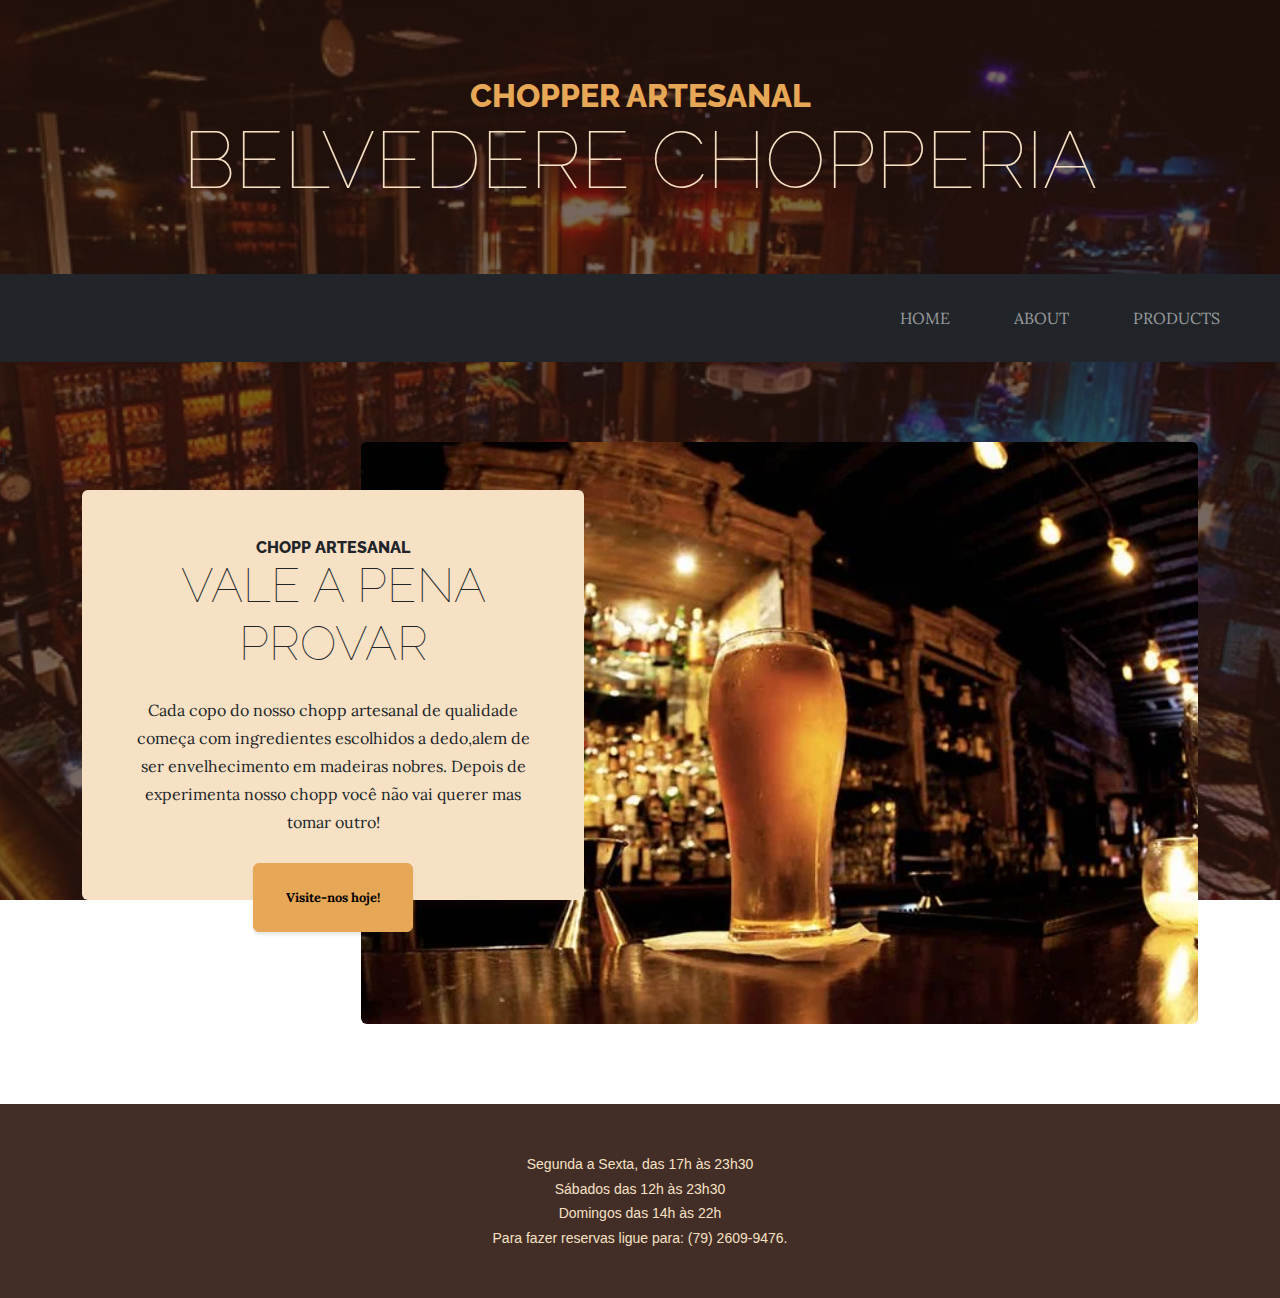
<file: index.html>
<!DOCTYPE html>
<html lang="pt-br">
    <head>
        <meta charset="utf-8" />
        <meta name="viewport" content="width=device-width, initial-scale=1, shrink-to-fit=no" />
        <meta name="description" content="" />
        <meta name="author" content="" />
        <title>Business Casual - Start Bootstrap Theme</title>
        <link rel="icon" type="image/x-icon" href="assets/favicon.ico" />
        <!-- Google fonts-->
        <link href="https://fonts.googleapis.com/css?family=Raleway:100,100i,200,200i,300,300i,400,400i,500,500i,600,600i,700,700i,800,800i,900,900i" rel="stylesheet" />
        <link href="https://fonts.googleapis.com/css?family=Lora:400,400i,700,700i" rel="stylesheet" />
        <link href="https://cdn.jsdelivr.net/npm/bootstrap@5.3.1/dist/css/bootstrap.min.css" rel="stylesheet" integrity="sha384-4bw+/aepP/YC94hEpVNVgiZdgIC5+VKNBQNGCHeKRQN+PtmoHDEXuppvnDJzQIu9" crossorigin="anonymous">
        <!-- Core theme CSS (includes Bootstrap)-->
        <link href="styles.css" rel="stylesheet" />
    </head>
    <body>
        <header>
            <h1 class="site-heading text-center text-faded d-none d-lg-block">
                <span class="site-heading-upper text-primary mb-3">Chopper Artesanal</span>
                <span class="site-heading-lower">Belvedere Chopperia</span>
            </h1>
        </header>
          <nav class="navbar navbar-dark navbar-expand-lg  bg-dark py-lg-4">
            <div class="container-fluid">
              <a class="navbar-brand text-uppercase fw-bold d-lg-none" href="index.html">Belvedere Chopperia</a>
              <button class="navbar-toggler" type="button" data-bs-toggle="offcanvas" data-bs-target="#offcanvasDarkNavbar" aria-controls="offcanvasDarkNavbar" aria-label="Toggle navigation">
                <span class="navbar-toggler-icon"></span>
              </button>
              <div class="offcanvas offcanvas-end bg-dark w-25" tabindex="-1" id="offcanvasDarkNavbar" aria-labelledby="offcanvasDarkNavbarLabel">
                <div class="offcanvas-header">
                  <h2 class="offcanvas-title" id="offcanvasDarkNavbarLabel">MENU</h2>
                  <button type="button" class="btn-close btn-close-white" data-bs-dismiss="offcanvas" aria-label="Close"></button>
                </div>
                <div class="offcanvas-body">
                  <ul class="navbar-nav justify-content-end flex-grow-1 pe-3">
                    <li class="nav-item px-lg-4">
                      <a class="nav-link text-uppercase" href="index.html">Home</a>
                    </li>
                    <li class="nav-item px-lg-4">
                      <a class="nav-link text-uppercase" href="about.html">About</a>
                    </li>
                      <li class="nav-item px-lg-4">
                        <a class="nav-link text-uppercase" href="products.html">Products</a>
                    </li>
                  </ul>
                </div>
              </div>
            </div>
          </nav>
        <section class="page-section clearfix">
            <div class="container">
                <div class="intro">
                    <img class="intro-img img-fluid mb-3 mb-lg-0 rounded" src="img/21bares_destaque.webp" alt="..." />
                    <div class="intro-text left-0 text-center bg-faded p-5 rounded">
                        <h2 class="section-heading mb-4">
                            <span class="section-heading-upper">CHOPP ARTESANAL</span>
                            <span class="section-heading-lower">VALE A PENA PROVAR</span>
                        </h2>
                        <p class="mb-3">Cada copo do nosso chopp artesanal de qualidade começa com ingredientes escolhidos a dedo,alem de ser envelhecimento em madeiras nobres. Depois de experimenta nosso chopp você não vai querer mas tomar outro!</p>
                        <div class="intro-button mx-auto"><a class="btn btn-primary btn-xl" href="#!">Visite-nos hoje!</a></div>
                    </div>
                </div>
            </div>]
        </section>
            <footer class="footer text-faded text-center py-5">
              <div class="container-fluid">
                <p class="m-0 small">
                  <span style="font-family: Arial, Helvetica, sans-serif;">
                    Segunda a Sexta, das 17h às 23h30
                    <br>
                    Sábados das 12h às 23h30
                    <br>
                    Domingos das 14h às 22h
                   <br>
                   Para fazer reservas ligue para: (79) 2609-9476. 
                  </span>
                </p>
            </div>
            </footer>
        <!-- Bootstrap core JS-->
        <script src="https://cdn.jsdelivr.net/npm/bootstrap@5.3.1/dist/js/bootstrap.bundle.min.js"></script>
        <!-- Core theme JS-->
        <script src="js/scripts.js"></script>
    </body>
</html>
</file>
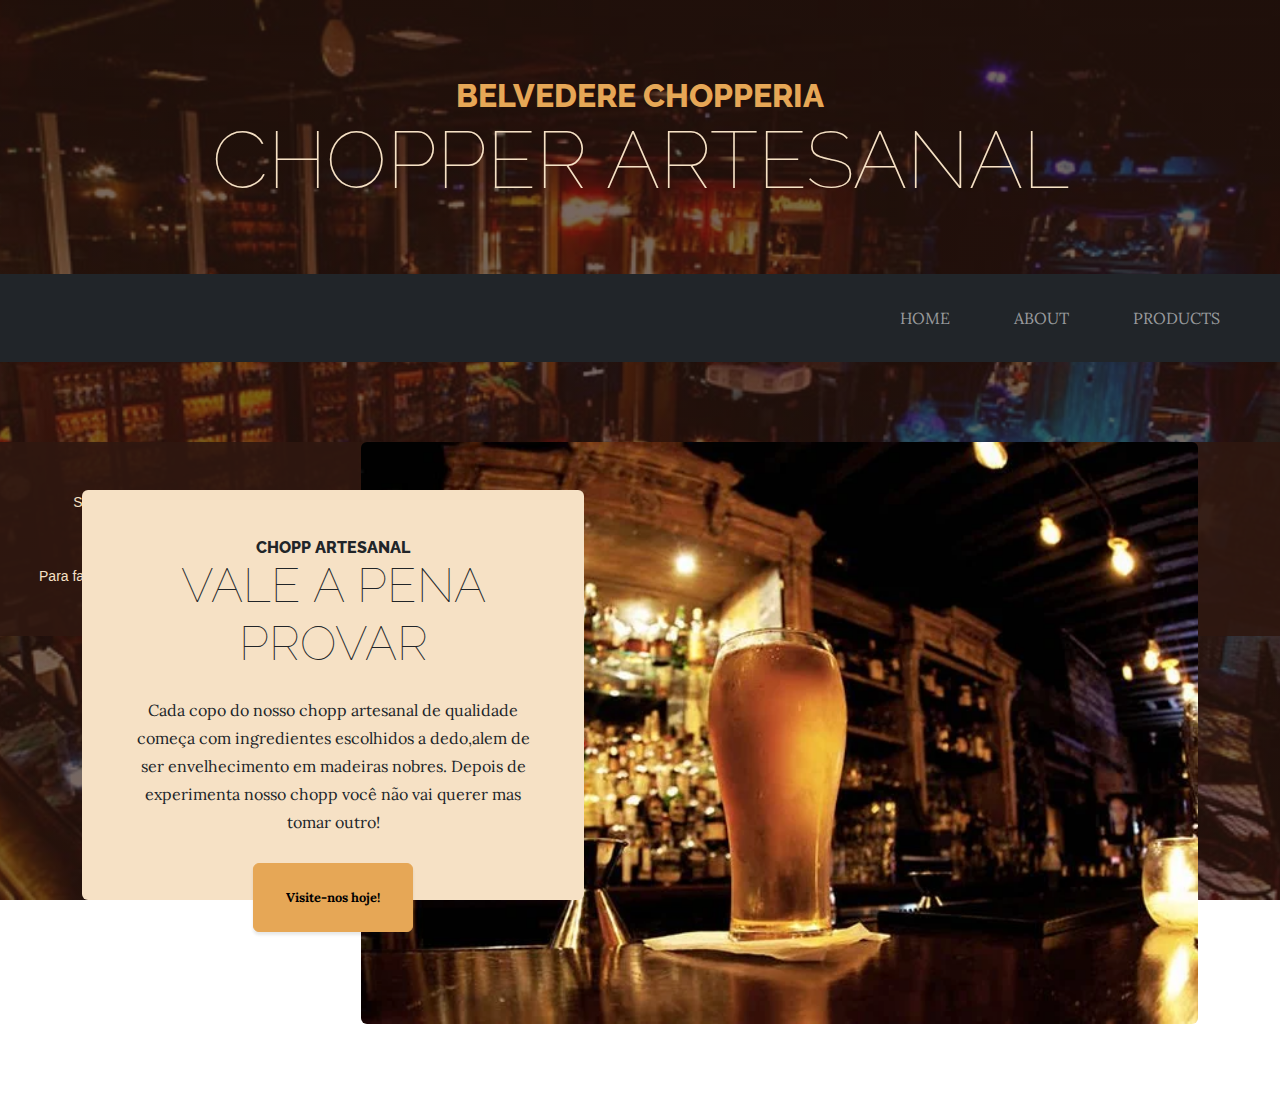
<file: template curso t.i 1/index.html>
<!DOCTYPE html>
<html lang="pt-br">
    <head>
        <meta charset="utf-8" />
        <meta name="viewport" content="width=device-width, initial-scale=1, shrink-to-fit=no" />
        <meta name="description" content="" />
        <meta name="author" content="" />
        <title>Business Casual - Start Bootstrap Theme</title>
        <link rel="icon" type="image/x-icon" href="assets/favicon.ico" />
        <!-- Google fonts-->
        <link href="https://fonts.googleapis.com/css?family=Raleway:100,100i,200,200i,300,300i,400,400i,500,500i,600,600i,700,700i,800,800i,900,900i" rel="stylesheet" />
        <link href="https://fonts.googleapis.com/css?family=Lora:400,400i,700,700i" rel="stylesheet" />
        <link href="https://cdn.jsdelivr.net/npm/bootstrap@5.3.1/dist/css/bootstrap.min.css" rel="stylesheet" integrity="sha384-4bw+/aepP/YC94hEpVNVgiZdgIC5+VKNBQNGCHeKRQN+PtmoHDEXuppvnDJzQIu9" crossorigin="anonymous">
        <!-- Core theme CSS (includes Bootstrap)-->
        <link href="styles.css" rel="stylesheet" />
    </head>
    <body>
        <header>
            <h1 class="site-heading text-center text-faded d-none d-lg-block">
                <span class="site-heading-upper text-primary mb-3">Belvedere Chopperia</span>
                <span class="site-heading-lower">Chopper Artesanal</span>
            </h1>
        </header>
          <nav class="navbar navbar-dark navbar-expand-lg  bg-dark py-lg-4">
            <div class="container-fluid">
              <a class="navbar-brand text-uppercase fw-bold d-lg-none" href="index.html">Belvedere Chopperia</a>
              <button class="navbar-toggler" type="button" data-bs-toggle="offcanvas" data-bs-target="#offcanvasDarkNavbar" aria-controls="offcanvasDarkNavbar" aria-label="Toggle navigation">
                <span class="navbar-toggler-icon"></span>
              </button>
              <div class="offcanvas offcanvas-end bg-dark w-25" tabindex="-1" id="offcanvasDarkNavbar" aria-labelledby="offcanvasDarkNavbarLabel">
                <div class="offcanvas-header">
                  <h2 class="offcanvas-title" id="offcanvasDarkNavbarLabel">MENU</h2>
                  <button type="button" class="btn-close btn-close-white" data-bs-dismiss="offcanvas" aria-label="Close"></button>
                </div>
                <div class="offcanvas-body">
                  <ul class="navbar-nav justify-content-end flex-grow-1 pe-3">
                    <li class="nav-item px-lg-4">
                      <a class="nav-link text-uppercase" href="index.html">Home</a>
                    </li>
                    <li class="nav-item px-lg-4">
                      <a class="nav-link text-uppercase" href="about.html">About</a>
                    </li>
                      <li class="nav-item px-lg-4">
                        <a class="nav-link text-uppercase" href="products.html">Products</a>
                    </li>
                  </ul>
                </div>
              </div>
            </div>
          </nav>
        <section class="page-section clearfix">
            <div class="container">
                <div class="intro">
                    <img class="intro-img img-fluid mb-3 mb-lg-0 rounded" src="img/21bares_destaque.webp" alt="..." />
                    <div class="intro-text left-0 text-center bg-faded p-5 rounded">
                        <h2 class="section-heading mb-4">
                            <span class="section-heading-upper">CHOPP ARTESANAL</span>
                            <span class="section-heading-lower">VALE A PENA PROVAR</span>
                        </h2>
                        <p class="mb-3">Cada copo do nosso chopp artesanal de qualidade começa com ingredientes escolhidos a dedo,alem de ser envelhecimento em madeiras nobres. Depois de experimenta nosso chopp você não vai querer mas tomar outro!</p>
                        <div class="intro-button mx-auto"><a class="btn btn-primary btn-xl" href="#!">Visite-nos hoje!</a></div>
                    </div>
                </div>
            </div>
  
            <footer class="footer text-faded text-center py-5">
              <div class="container-fluid">
                <p class="m-0 small">
                  <span style="font-family: Arial, Helvetica, sans-serif;">
                    Segunda a Sexta, das 17h às 23h30
                    <br>
                    Sábados das 12h às 23h30
                    <br>
                    Domingos das 14h às 22h
                   <br>
                   Para fazer reservas ligue para: (79) 2609-9476. 
                  </span>
                </p>
            </div>
            </footer>
        <!-- Bootstrap core JS-->
        <script src="https://cdn.jsdelivr.net/npm/bootstrap@5.3.1/dist/js/bootstrap.bundle.min.js"></script>
        <!-- Core theme JS-->
        <script src="js/scripts.js"></script>
    </body>
</html>
</file>
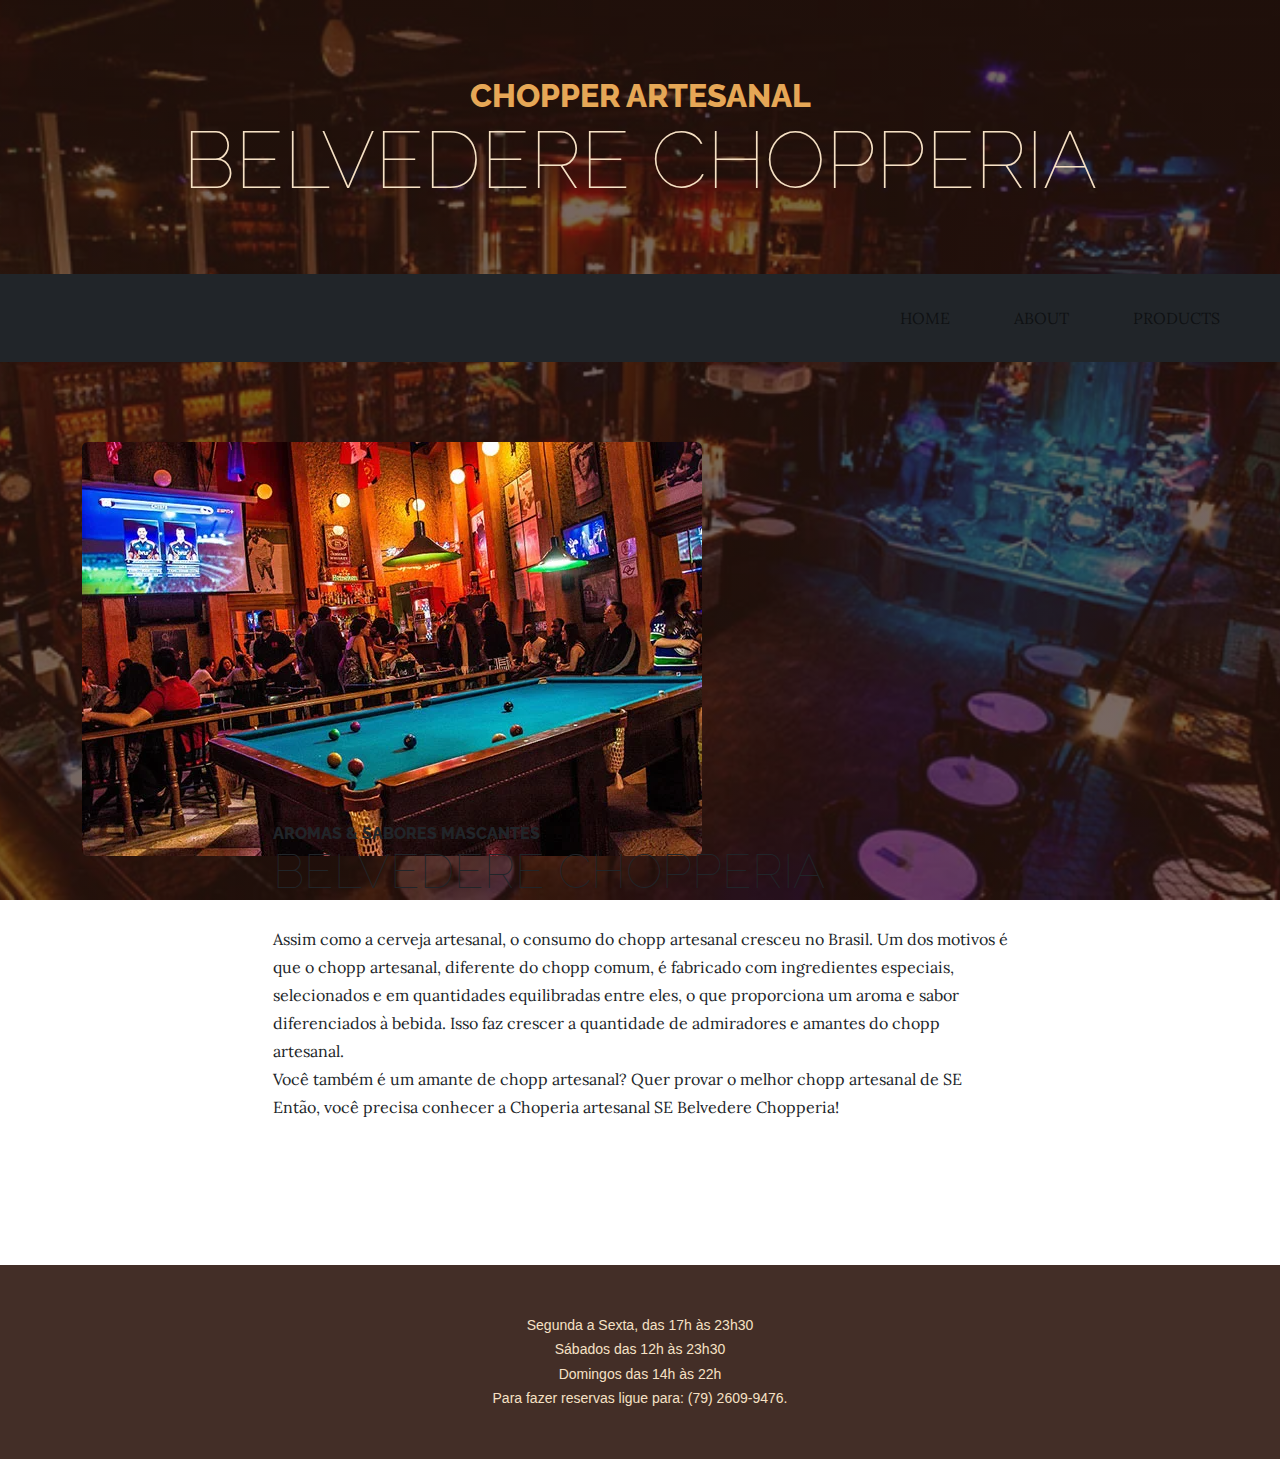
<file: about.html>
<!DOCTYPE html>
<html lang="pt-br">
    <head>
        <meta charset="utf-8" />
        <meta name="viewport" content="width=device-width, initial-scale=1, shrink-to-fit=no" />
        <meta name="description" content="" />
        <meta name="author" content="" />
        <title>Business Casual - Start Bootstrap Theme</title>
        <link rel="icon" type="image/x-icon" href="assets/favicon.ico" />
        <!-- Google fonts-->
        <link href="https://fonts.googleapis.com/css?family=Raleway:100,100i,200,200i,300,300i,400,400i,500,500i,600,600i,700,700i,800,800i,900,900i" rel="stylesheet" />
        <link href="https://fonts.googleapis.com/css?family=Lora:400,400i,700,700i" rel="stylesheet" />
        <link href="https://cdn.jsdelivr.net/npm/bootstrap@5.3.1/dist/css/bootstrap.min.css" rel="stylesheet" integrity="sha384-4bw+/aepP/YC94hEpVNVgiZdgIC5+VKNBQNGCHeKRQN+PtmoHDEXuppvnDJzQIu9" crossorigin="anonymous">
        <!-- Core theme CSS (includes Bootstrap)-->
        <link href="styles.css" rel="stylesheet" />
    </head>
    <body>
      <header>
        <h1 class="site-heading text-center text-faded d-none d-lg-block">
          <span class="site-heading-upper text-primary mb-3">Chopper Artesanal</span>
          <span class="site-heading-lower">Belvedere Chopperia</span>
      </h1>
    </header>
      <nav class="navbar navbar-black navbar-expand-lg bg-dark py-lg-4">
        <div class="container-fluid">
          <a class="navbar-brand text-uppercase fw-bold d-lg-none" href="index.html">Belvedere Chopperia</a>
          <button class="navbar-toggler" type="button" data-bs-toggle="offcanvas" data-bs-target="#offcanvasDarkNavbar" aria-controls="offcanvasDarkNavbar" aria-label="Toggle navigation">
            <span class="navbar-toggler-icon"></span>
          </button>
          <div class="offcanvas offcanvas-end bg-dark w-25" tabindex="-1" id="offcanvasDarkNavbar" aria-labelledby="offcanvasDarkNavbarLabel">
            <div class="offcanvas-header">
              <h2 class="offcanvas-title" id="offcanvasDarkNavbarLabel">MENU</h2>
              <button type="button" class="btn-close btn-close-white" data-bs-dismiss="offcanvas" aria-label="Close"></button>
            </div>
            <div class="offcanvas-body">
              <ul class="navbar-nav justify-content-end flex-grow-1 pe-3">
                <li class="nav-item px-lg-4">
                  <a class="nav-link text-uppercase" href="index.html">Home</a>
                </li>
                <li class="nav-item px-lg-4">
                  <a class="nav-link text-uppercase" href="about.html">About</a>
                </li>
                  <li class="nav-item px-lg-4">
                    <a class="nav-link text-uppercase" href="products.html">Products</a>
                </li>
              </ul>
            </div>
          </div>
        </div>
      </nav>
        <section class="page-section about-heading">
            <div class="container">
                <img class="img-fluid rounded about-heading-img mb-3 mb-lg-0" src="img/one-republic-el-hombre.webp" alt="..." />
                <div class="about-heading-content">
                    <div class="row">
                        <div class="col-xl-9 col-lg-10 mx-auto">
                            <div class="bg-warning-subtle rounded p-5">
                                <h2 class="section-heading mb-4">
                                    <span class="section-heading-upper"> Aromas & Sabores Mascantes</span>
                                    <span class="section-heading-lower">Belvedere Chopperia</span>
                                </h2>
                                <p>
                                  Assim como a cerveja artesanal, o consumo do chopp artesanal cresceu no Brasil. Um dos motivos é que o chopp artesanal, diferente do chopp comum, é fabricado com ingredientes especiais, selecionados e em quantidades equilibradas entre eles, o que proporciona um aroma e sabor diferenciados à bebida. Isso faz crescer a quantidade de admiradores e amantes do chopp artesanal.
                                  <br>
                                  Você também é um amante de chopp artesanal? Quer provar o melhor chopp artesanal de SE Então, você precisa conhecer a Choperia artesanal SE Belvedere Chopperia!
                                </p>
                            </div>
                        </div>
                    </div>
                </div>
            </div>
        </section>
        <footer class="footer text-faded text-center py-5">
          <div class="container-fluid">
            <p class="m-0 small">
              <span style="font-family: Arial, Helvetica, sans-serif;">
                Segunda a Sexta, das 17h às 23h30
                <br>
                Sábados das 12h às 23h30
                <br>
                Domingos das 14h às 22h
               <br>
               Para fazer reservas ligue para: (79) 2609-9476. 
              </span>
            </p>
        </div>
        </footer>
        <!-- Bootstrap core JS-->
        <script src="https://cdn.jsdelivr.net/npm/bootstrap@5.3.1/dist/js/bootstrap.bundle.min.js"></script>
        <!-- Core theme JS-->
        <script src="js/scripts.js"></script>
    </body>
</html>
</file>
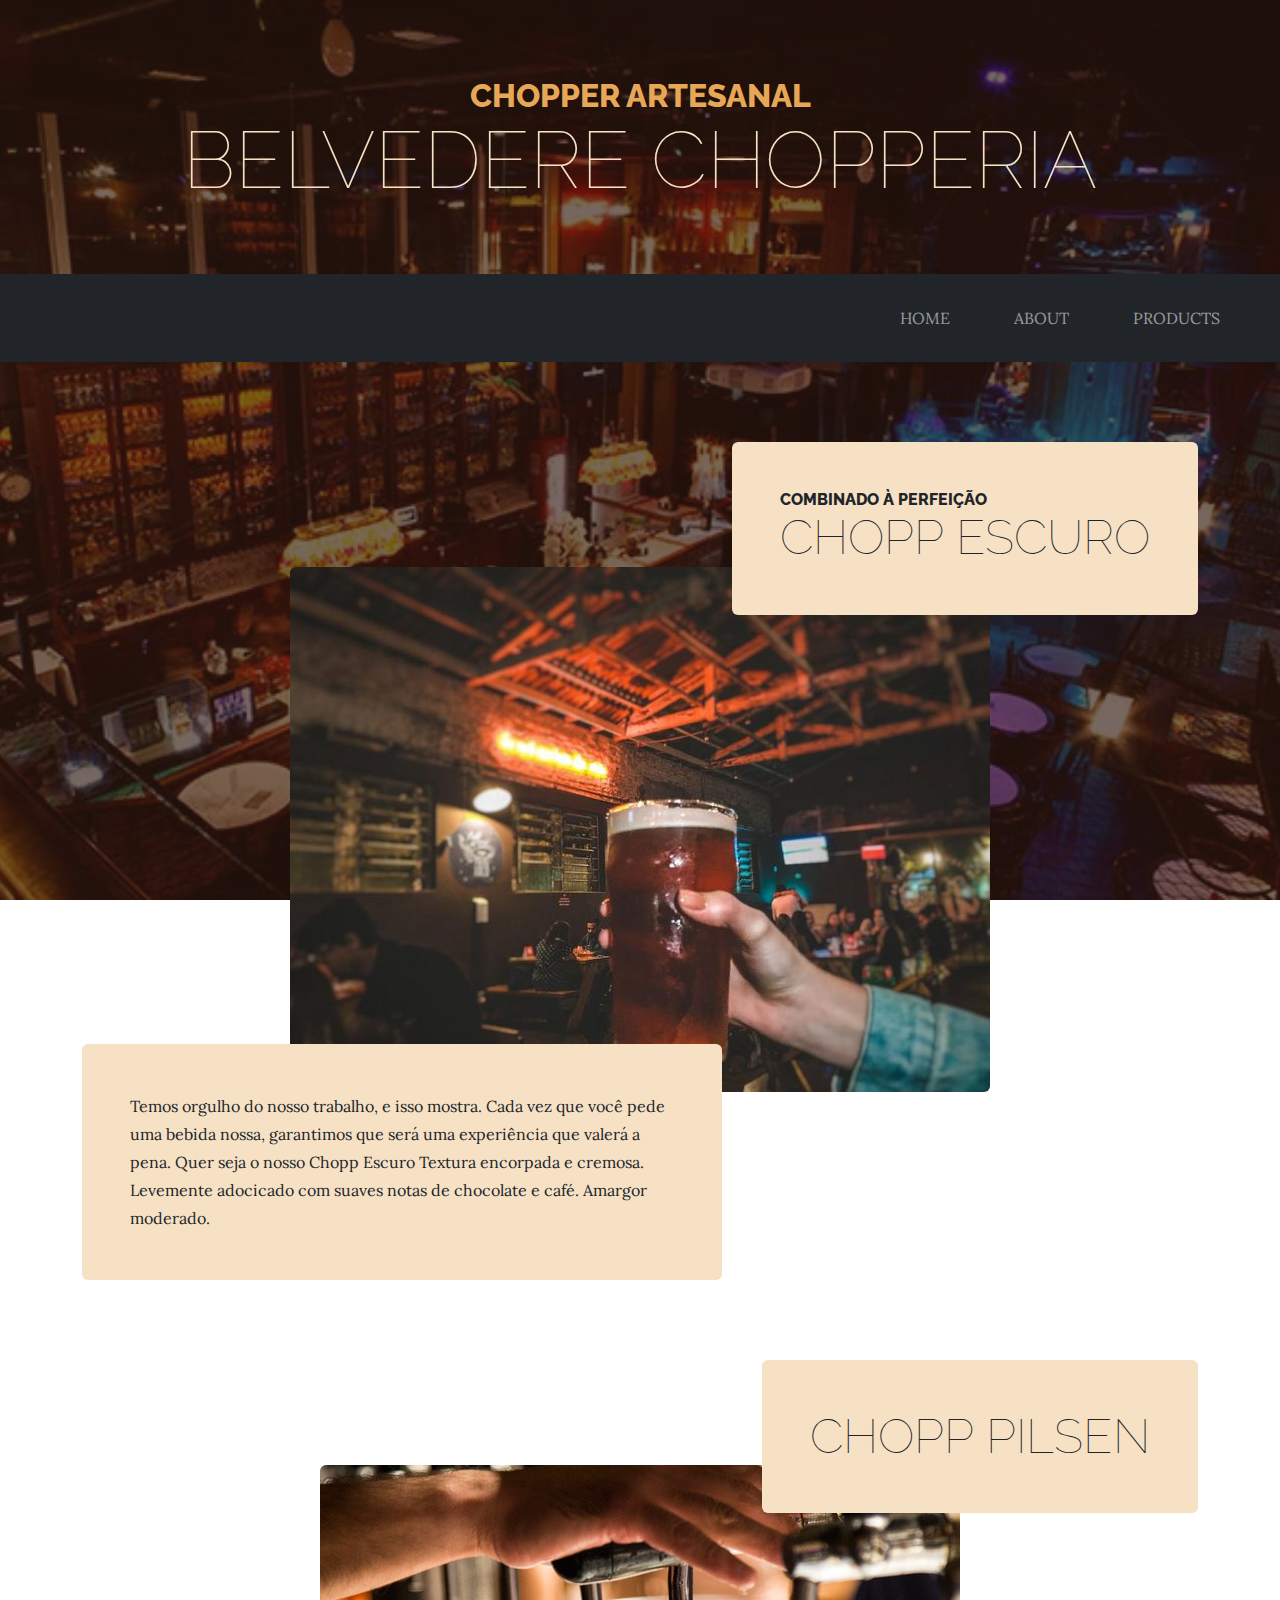
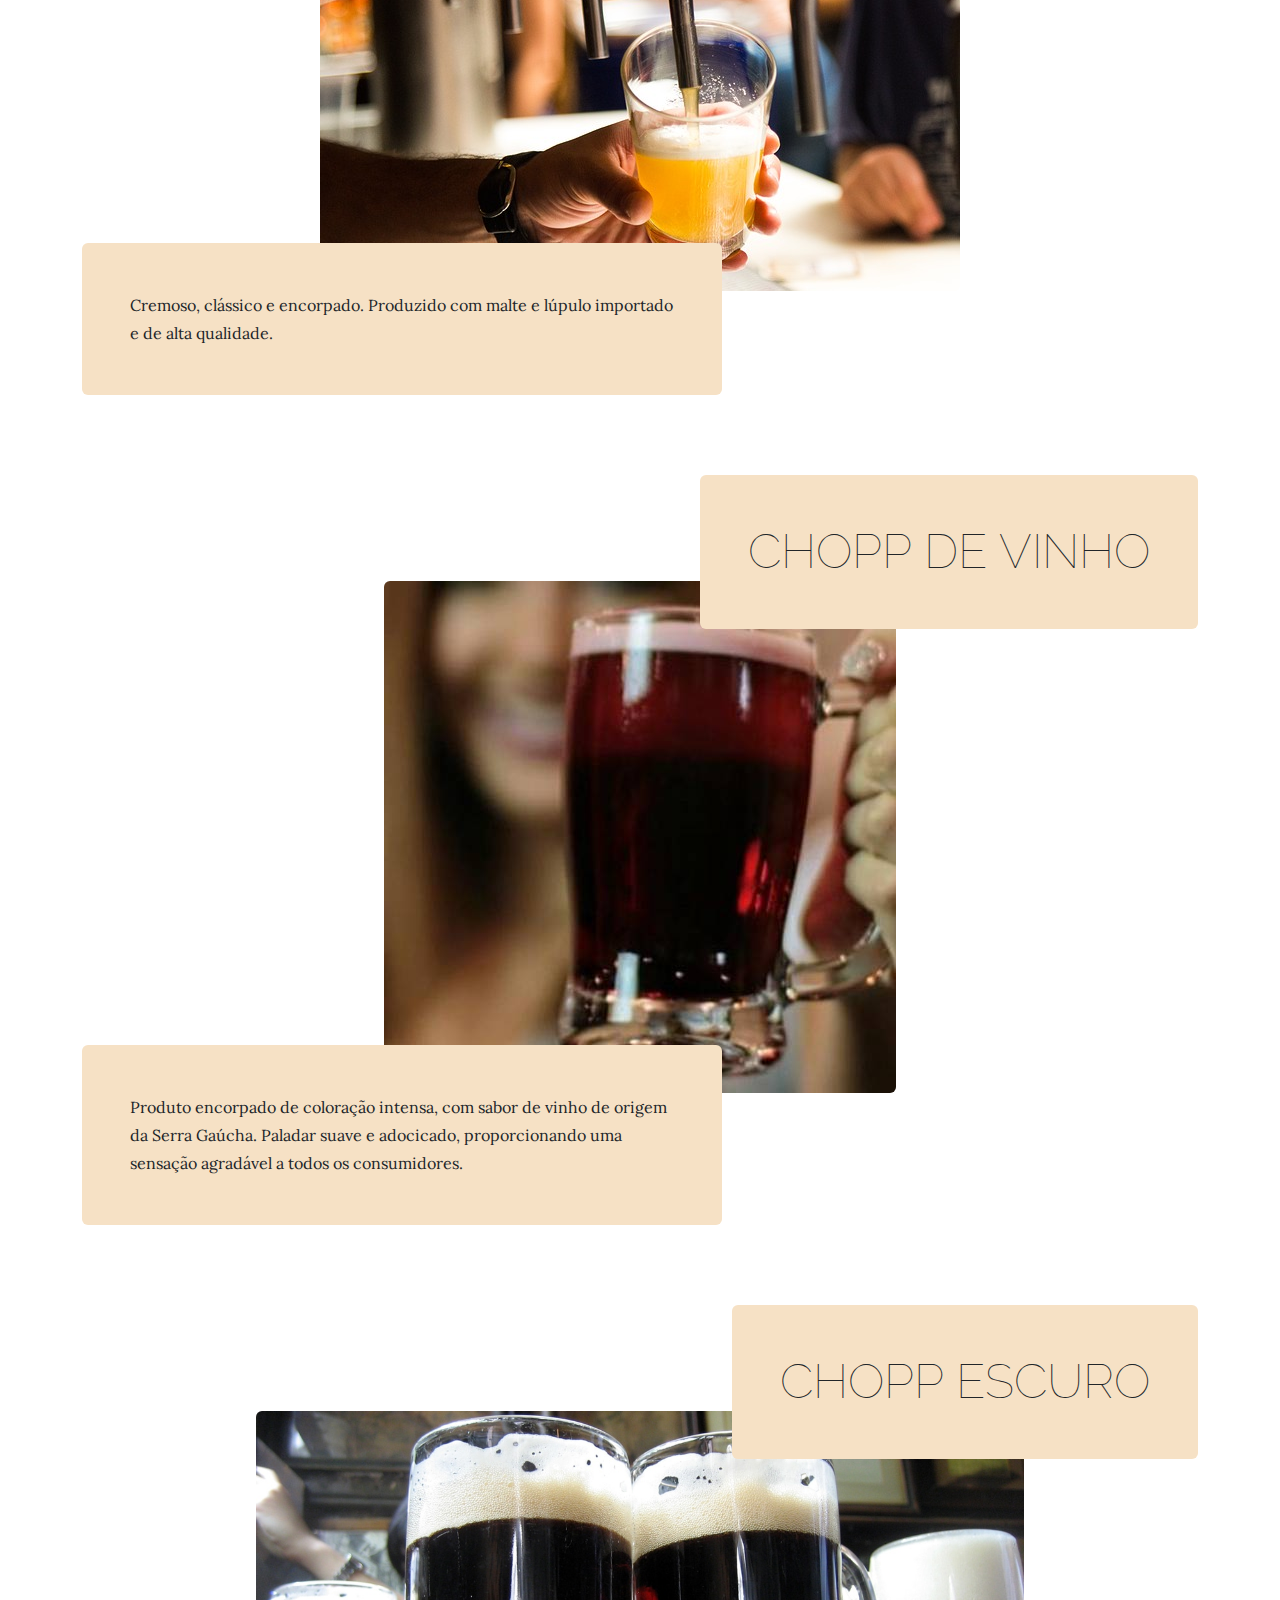
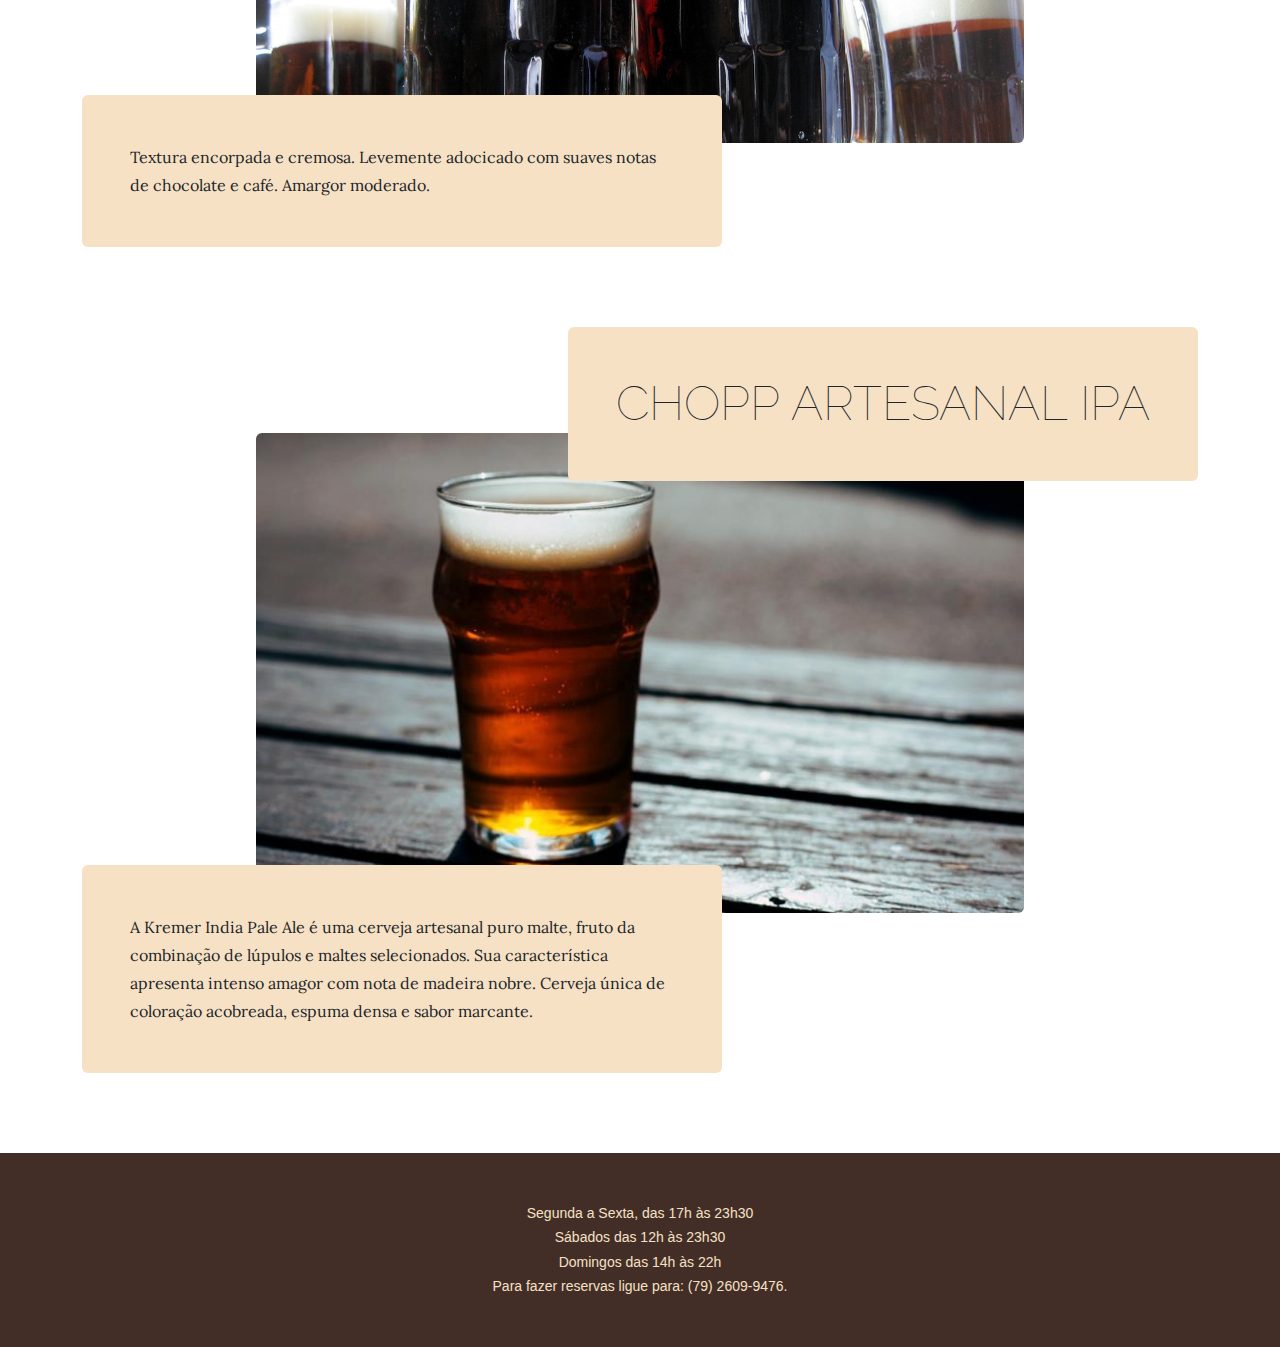
<file: products.html>
<!DOCTYPE html>
<html lang="en">
    <head>
        <meta charset="utf-8" />
        <meta name="viewport" content="width=device-width, initial-scale=1, shrink-to-fit=no" />
        <meta name="description" content="" />
        <meta name="author" content="" />
        <title>Business Casual - Start Bootstrap Theme</title>
        <link rel="icon" type="image/x-icon" href="assets/favicon.ico" />
        <!-- Google fonts-->
        <link href="https://fonts.googleapis.com/css?family=Raleway:100,100i,200,200i,300,300i,400,400i,500,500i,600,600i,700,700i,800,800i,900,900i" rel="stylesheet" />
        <link href="https://fonts.googleapis.com/css?family=Lora:400,400i,700,700i" rel="stylesheet" />
        <!-- Core theme CSS (includes Bootstrap)-->
        <link href="styles.css" rel="stylesheet" />
    </head>
    <body>
      <header>
        <h1 class="site-heading text-center text-faded d-none d-lg-block">
            <span class="site-heading-upper text-primary mb-3">Chopper Artesanal</span>
            <span class="site-heading-lower">Belvedere Chopperia</span>
        </h1>
    </header>
      <nav class="navbar navbar-dark navbar-expand-lg  bg-dark py-lg-4">
        <div class="container-fluid">
          <a class="navbar-brand text-uppercase fw-bold d-lg-none" href="index.html">Belvedere Chopperia</a>
          <button class="navbar-toggler" type="button" data-bs-toggle="offcanvas" data-bs-target="#offcanvasDarkNavbar" aria-controls="offcanvasDarkNavbar" aria-label="Toggle navigation">
            <span class="navbar-toggler-icon"></span>
          </button>
          <div class="offcanvas offcanvas-end bg-dark w-25" tabindex="-1" id="offcanvasDarkNavbar" aria-labelledby="offcanvasDarkNavbarLabel">
            <div class="offcanvas-header">
              <h2 class="offcanvas-title" id="offcanvasDarkNavbarLabel">MENU</h2>
              <button type="button" class="btn-close btn-close-white" data-bs-dismiss="offcanvas" aria-label="Close"></button>
            </div>
            <div class="offcanvas-body">
              <ul class="navbar-nav justify-content-end flex-grow-1 pe-3">
                <li class="nav-item px-lg-4">
                  <a class="nav-link text-uppercase" href="index.html">Home</a>
                </li>
                <li class="nav-item px-lg-4">
                  <a class="nav-link text-uppercase" href="about.html">About</a>
                </li>
                  <li class="nav-item px-lg-4">
                    <a class="nav-link text-uppercase" href="products.html">Products</a>
                </li>
              </ul>
            </div>
          </div>
        </div>
      </nav>
        <section class="page-section">
            <div class="container">
                <div class="product-item">
                    <div class="product-item-title d-flex">
                        <div class="bg-faded p-5 d-flex ms-auto rounded">
                            <h2 class="section-heading mb-0">
                                <span class="section-heading-upper">
                                    COMBINADO À PERFEIÇÃO</span>
                                <span class="section-heading-lower">CHOPP ESCURO</span>
                            </h2>
                        </div>
                    </div>
                    <img class="product-item-img mx-auto d-flex rounded img-fluid mb-3 mb-lg-0" src="img/1524929_0c40cd4a37870db.jpg" alt="copo de chopp cheio" />
                    <div class="product-item-description d-flex me-auto">
                        <div class="bg-faded p-5 rounded"><p class="mb-0">
                            Temos orgulho do nosso trabalho, e isso mostra. Cada vez que você pede uma bebida nossa, garantimos que será uma experiência que valerá a pena. Quer seja o nosso Chopp Escuro
                            Textura encorpada e cremosa. Levemente adocicado com suaves notas de chocolate e café. Amargor moderado.</p></div>
                    </div>
                </div>
            </div>
          </section>
          <section class="page-section">
            <div class="container">
                <div class="product-item">
                    <div class="product-item-title d-flex">
                        <div class="bg-faded p-5 d-flex ms-auto rounded">
                            <h2 class="section-heading mb-0">
                                <span class="section-heading-lower">Chopp Pilsen</span>
                            </h2>
                        </div>
                    </div>
                    <img class="product-item-img mx-auto d-flex rounded img-fluid mb-3 mb-lg-0" src="img/choperia-1.jpg" alt="..." />
                    <div class="product-item-description d-flex me-auto">
                        <div class="bg-faded p-5 rounded"><p class="mb-0".>Cremoso, clássico e encorpado. Produzido com malte e lúpulo importado e de alta qualidade.</p></div>
                    </div>
                </div>
            </div>
        </section>
        <section class="page-section">
          <div class="container">
              <div class="product-item">
                  <div class="product-item-title d-flex">
                      <div class="bg-faded p-5 d-flex ms-auto rounded">
                          <h2 class="section-heading mb-0">
                              <span class="section-heading-lower">Chopp de vinho </span>
                          </h2>
                      </div>
                  </div>
                  <img class="product-item-img mx-auto d-flex rounded img-fluid mb-3 mb-lg-0" src="img/chopp-vinho.jpg" alt="..." />
                  <div class="product-item-description d-flex me-auto">
                      <div class="bg-faded p-5 rounded"><p class="mb-0">Produto encorpado de coloração intensa, com sabor de vinho de origem da Serra Gaúcha. Paladar suave e adocicado, proporcionando uma sensação agradável a todos os consumidores.</p></div>
                  </div>
              </div>
          </div>
      </section>
      <section class="page-section">
        <div class="container">
            <div class="product-item">
                <div class="product-item-title d-flex">
                    <div class="bg-faded p-5 d-flex ms-auto rounded">
                        <h2 class="section-heading mb-0">
                            <span class="section-heading-lower">Chopp Escuro</span>
                        </h2>
                    </div>
                </div>
                <img class="product-item-img mx-auto d-flex rounded img-fluid mb-3 mb-lg-0" src="img/pints-cerveja-escura-wide.jpg" alt="..." />
                <div class="product-item-description d-flex me-auto">
                    <div class="bg-faded p-5 rounded"><p class="mb-0".>Textura encorpada e cremosa. Levemente adocicado com suaves notas de chocolate e café. Amargor moderado.</p></div>
                </div>
            </div>
        </div>
      </section>
      <section class="page-section">
        <div class="container">
            <div class="product-item">
                <div class="product-item-title d-flex">
                    <div class="bg-faded p-5 d-flex ms-auto rounded">
                        <h2 class="section-heading mb-0">
                            <span class="section-heading-lower">Chopp Artesanal IPA</span>
                        </h2>
                    </div>
                </div>
                <img class="product-item-img mx-auto d-flex rounded img-fluid mb-3 mb-lg-0" src="img/cerveja-ipa.jpg" alt="..." />
                <div class="product-item-description d-flex me-auto">
                    <div class="bg-faded p-5 rounded"><p class="mb-0".>A Kremer India Pale Ale é uma cerveja artesanal puro malte, fruto da combinação de lúpulos e maltes selecionados. Sua característica apresenta intenso amagor com nota de madeira nobre. Cerveja única de coloração acobreada, espuma densa e sabor marcante.</p></div>
                </div>
            </div>
        </div>
      </section>
<footer class="footer text-faded text-center py-5">
  <div class="container-fluid">
    <p class="m-0 small">
      <span style="font-family: Arial, Helvetica, sans-serif;">
        Segunda a Sexta, das 17h às 23h30
        <br>
        Sábados das 12h às 23h30
        <br>
        Domingos das 14h às 22h
       <br>
       Para fazer reservas ligue para: (79) 2609-9476. 
      </span>
    </p>
</div>
</footer>
        <!-- Bootstrap core JS-->
        <script src="https://cdn.jsdelivr.net/npm/bootstrap@5.3.1/dist/js/bootstrap.bundle.min.js" integrity="sha384-I7E8VVD/ismYTF4hNIPjVp/Zjvgyol6VFvRkX/vR+Vc4jQkC+hVqc2pM8ODewa9r" crossorigin="anonymous"></script>
        <!-- Core theme JS-->
        <script src="js/scripts.js"></script>
    </body>
</html>
</file>
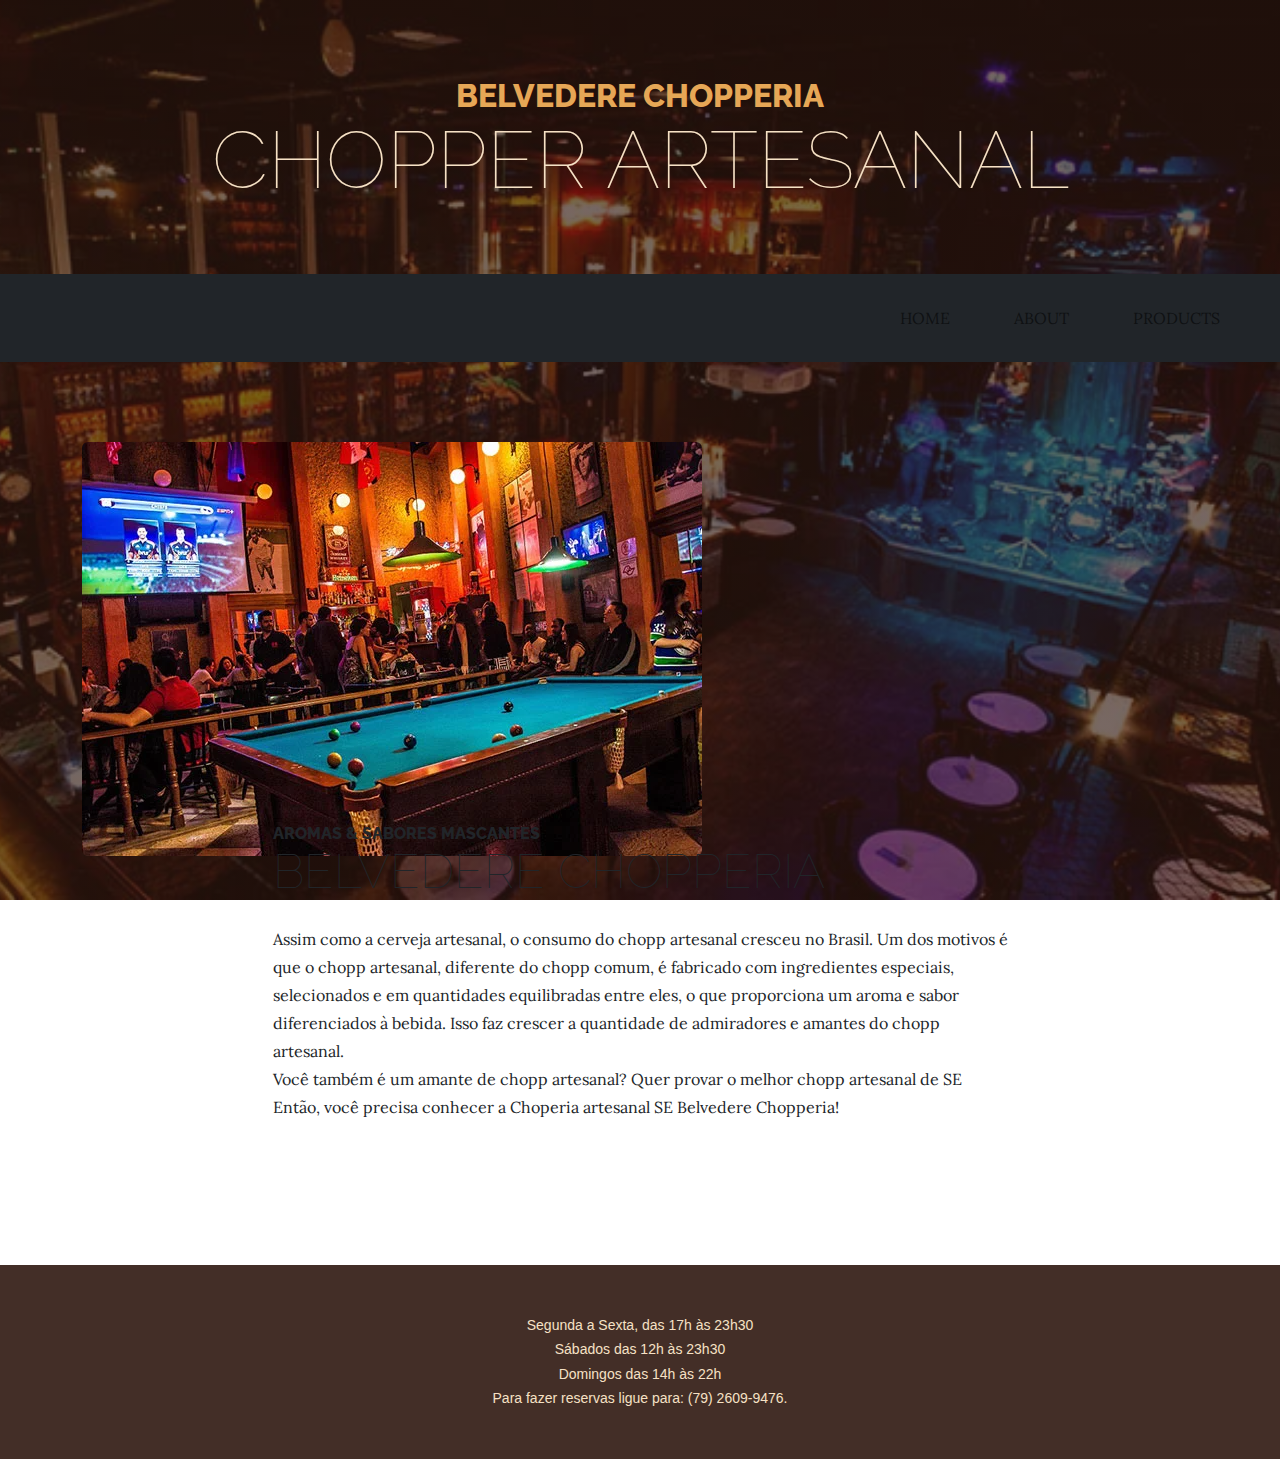
<file: template curso t.i 1/about.html>
<!DOCTYPE html>
<html lang="pt-br">
    <head>
        <meta charset="utf-8" />
        <meta name="viewport" content="width=device-width, initial-scale=1, shrink-to-fit=no" />
        <meta name="description" content="" />
        <meta name="author" content="" />
        <title>Business Casual - Start Bootstrap Theme</title>
        <link rel="icon" type="image/x-icon" href="assets/favicon.ico" />
        <!-- Google fonts-->
        <link href="https://fonts.googleapis.com/css?family=Raleway:100,100i,200,200i,300,300i,400,400i,500,500i,600,600i,700,700i,800,800i,900,900i" rel="stylesheet" />
        <link href="https://fonts.googleapis.com/css?family=Lora:400,400i,700,700i" rel="stylesheet" />
        <link href="https://cdn.jsdelivr.net/npm/bootstrap@5.3.1/dist/css/bootstrap.min.css" rel="stylesheet" integrity="sha384-4bw+/aepP/YC94hEpVNVgiZdgIC5+VKNBQNGCHeKRQN+PtmoHDEXuppvnDJzQIu9" crossorigin="anonymous">
        <!-- Core theme CSS (includes Bootstrap)-->
        <link href="styles.css" rel="stylesheet" />
    </head>
    <body>
      <header>
        <h1 class="site-heading text-center text-faded d-none d-lg-block">
            <span class="site-heading-upper text-primary mb-3">Belvedere Chopperia</span>
            <span class="site-heading-lower">Chopper Artesanal</span>
        </h1>
    </header>
      <nav class="navbar navbar-black navbar-expand-lg bg-dark py-lg-4">
        <div class="container-fluid">
          <a class="navbar-brand text-uppercase fw-bold d-lg-none" href="index.html">Belvedere Chopperia</a>
          <button class="navbar-toggler" type="button" data-bs-toggle="offcanvas" data-bs-target="#offcanvasDarkNavbar" aria-controls="offcanvasDarkNavbar" aria-label="Toggle navigation">
            <span class="navbar-toggler-icon"></span>
          </button>
          <div class="offcanvas offcanvas-end bg-dark w-25" tabindex="-1" id="offcanvasDarkNavbar" aria-labelledby="offcanvasDarkNavbarLabel">
            <div class="offcanvas-header">
              <h2 class="offcanvas-title" id="offcanvasDarkNavbarLabel">MENU</h2>
              <button type="button" class="btn-close btn-close-white" data-bs-dismiss="offcanvas" aria-label="Close"></button>
            </div>
            <div class="offcanvas-body">
              <ul class="navbar-nav justify-content-end flex-grow-1 pe-3">
                <li class="nav-item px-lg-4">
                  <a class="nav-link text-uppercase" href="index.html">Home</a>
                </li>
                <li class="nav-item px-lg-4">
                  <a class="nav-link text-uppercase" href="about.html">About</a>
                </li>
                  <li class="nav-item px-lg-4">
                    <a class="nav-link text-uppercase" href="products.html">Products</a>
                </li>
              </ul>
            </div>
          </div>
        </div>
      </nav>
        <section class="page-section about-heading">
            <div class="container">
                <img class="img-fluid rounded about-heading-img mb-3 mb-lg-0" src="img/one-republic-el-hombre.webp" alt="..." />
                <div class="about-heading-content">
                    <div class="row">
                        <div class="col-xl-9 col-lg-10 mx-auto">
                            <div class="bg-warning-subtle rounded p-5">
                                <h2 class="section-heading mb-4">
                                    <span class="section-heading-upper"> Aromas & Sabores Mascantes</span>
                                    <span class="section-heading-lower">Belvedere Chopperia</span>
                                </h2>
                                <p>
                                  Assim como a cerveja artesanal, o consumo do chopp artesanal cresceu no Brasil. Um dos motivos é que o chopp artesanal, diferente do chopp comum, é fabricado com ingredientes especiais, selecionados e em quantidades equilibradas entre eles, o que proporciona um aroma e sabor diferenciados à bebida. Isso faz crescer a quantidade de admiradores e amantes do chopp artesanal.
                                  <br>
                                  Você também é um amante de chopp artesanal? Quer provar o melhor chopp artesanal de SE Então, você precisa conhecer a Choperia artesanal SE Belvedere Chopperia!
                                </p>
                            </div>
                        </div>
                    </div>
                </div>
            </div>
        </section>
        <footer class="footer text-faded text-center py-5">
          <div class="container-fluid">
            <p class="m-0 small">
              <span style="font-family: Arial, Helvetica, sans-serif;">
                Segunda a Sexta, das 17h às 23h30
                <br>
                Sábados das 12h às 23h30
                <br>
                Domingos das 14h às 22h
               <br>
               Para fazer reservas ligue para: (79) 2609-9476. 
              </span>
            </p>
        </div>
        </footer>
        <!-- Bootstrap core JS-->
        <script src="https://cdn.jsdelivr.net/npm/bootstrap@5.3.1/dist/js/bootstrap.bundle.min.js"></script>
        <!-- Core theme JS-->
        <script src="js/scripts.js"></script>
    </body>
</html>
</file>
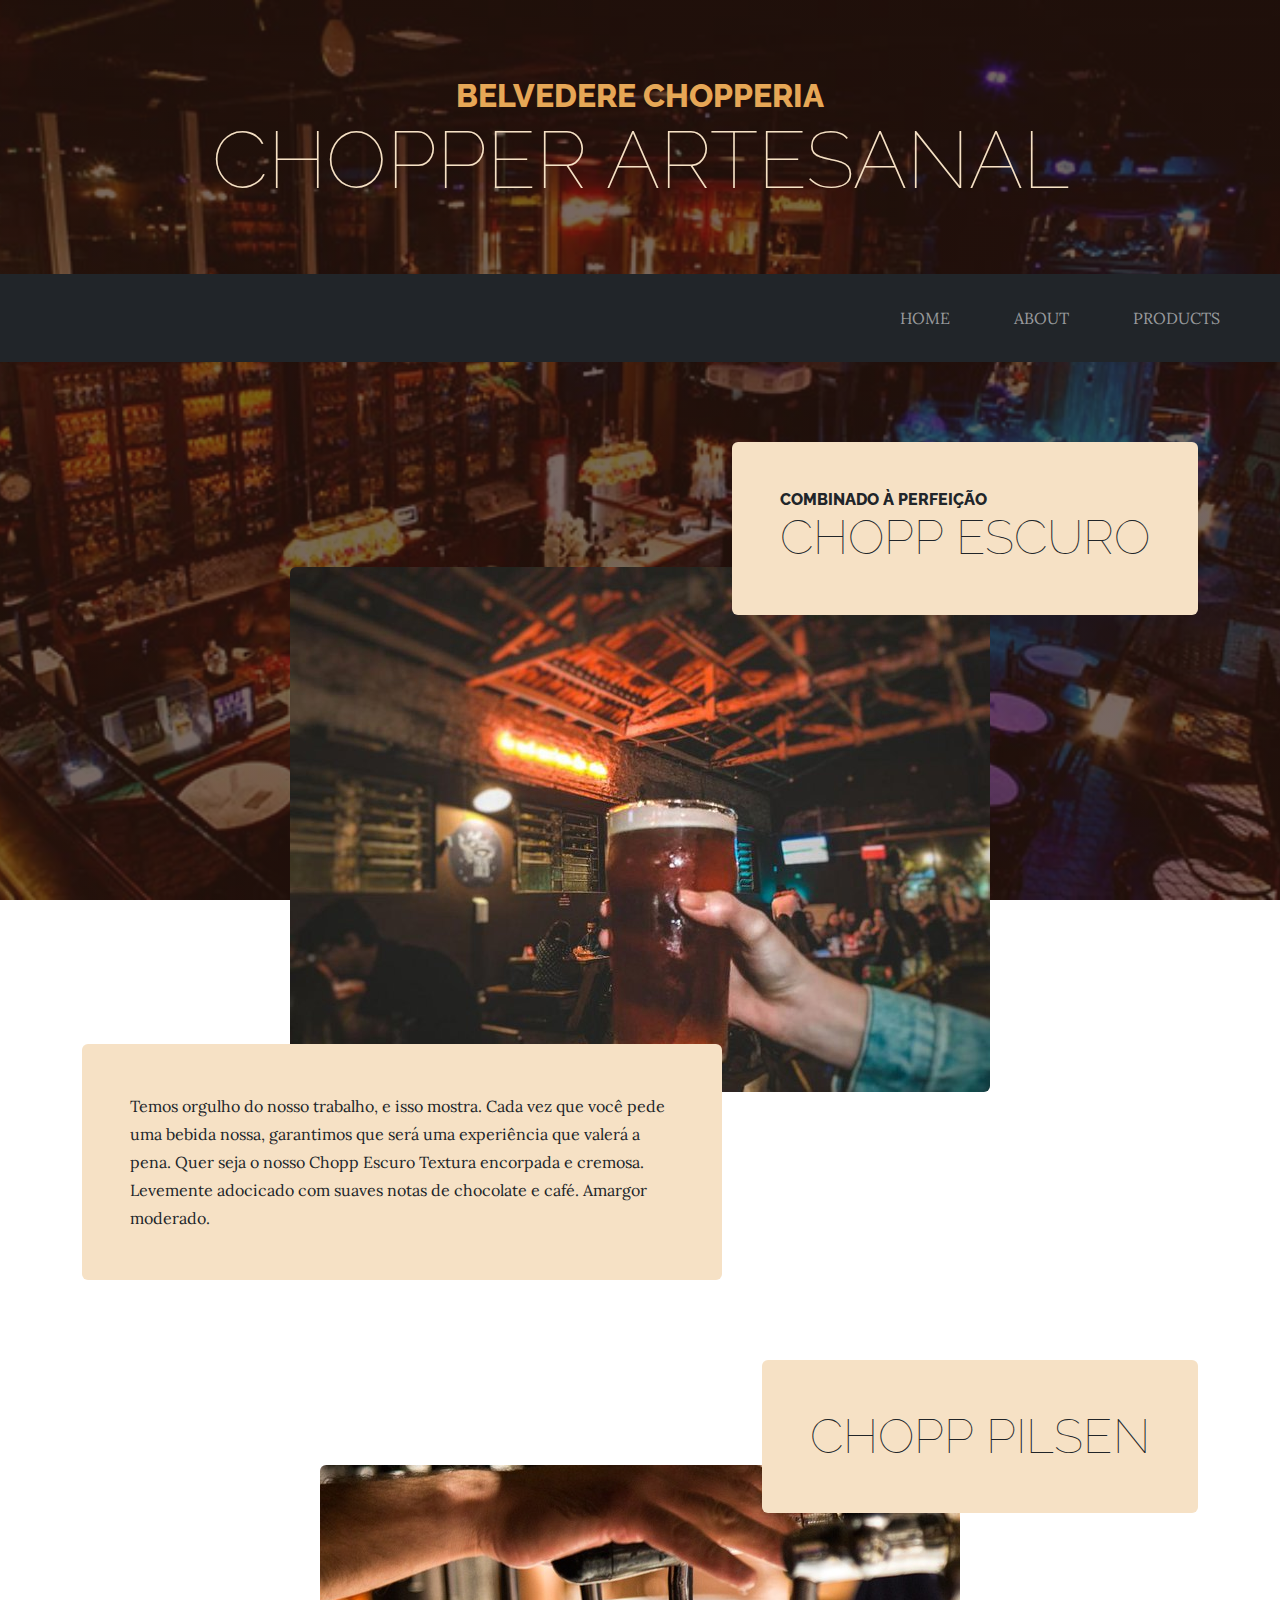
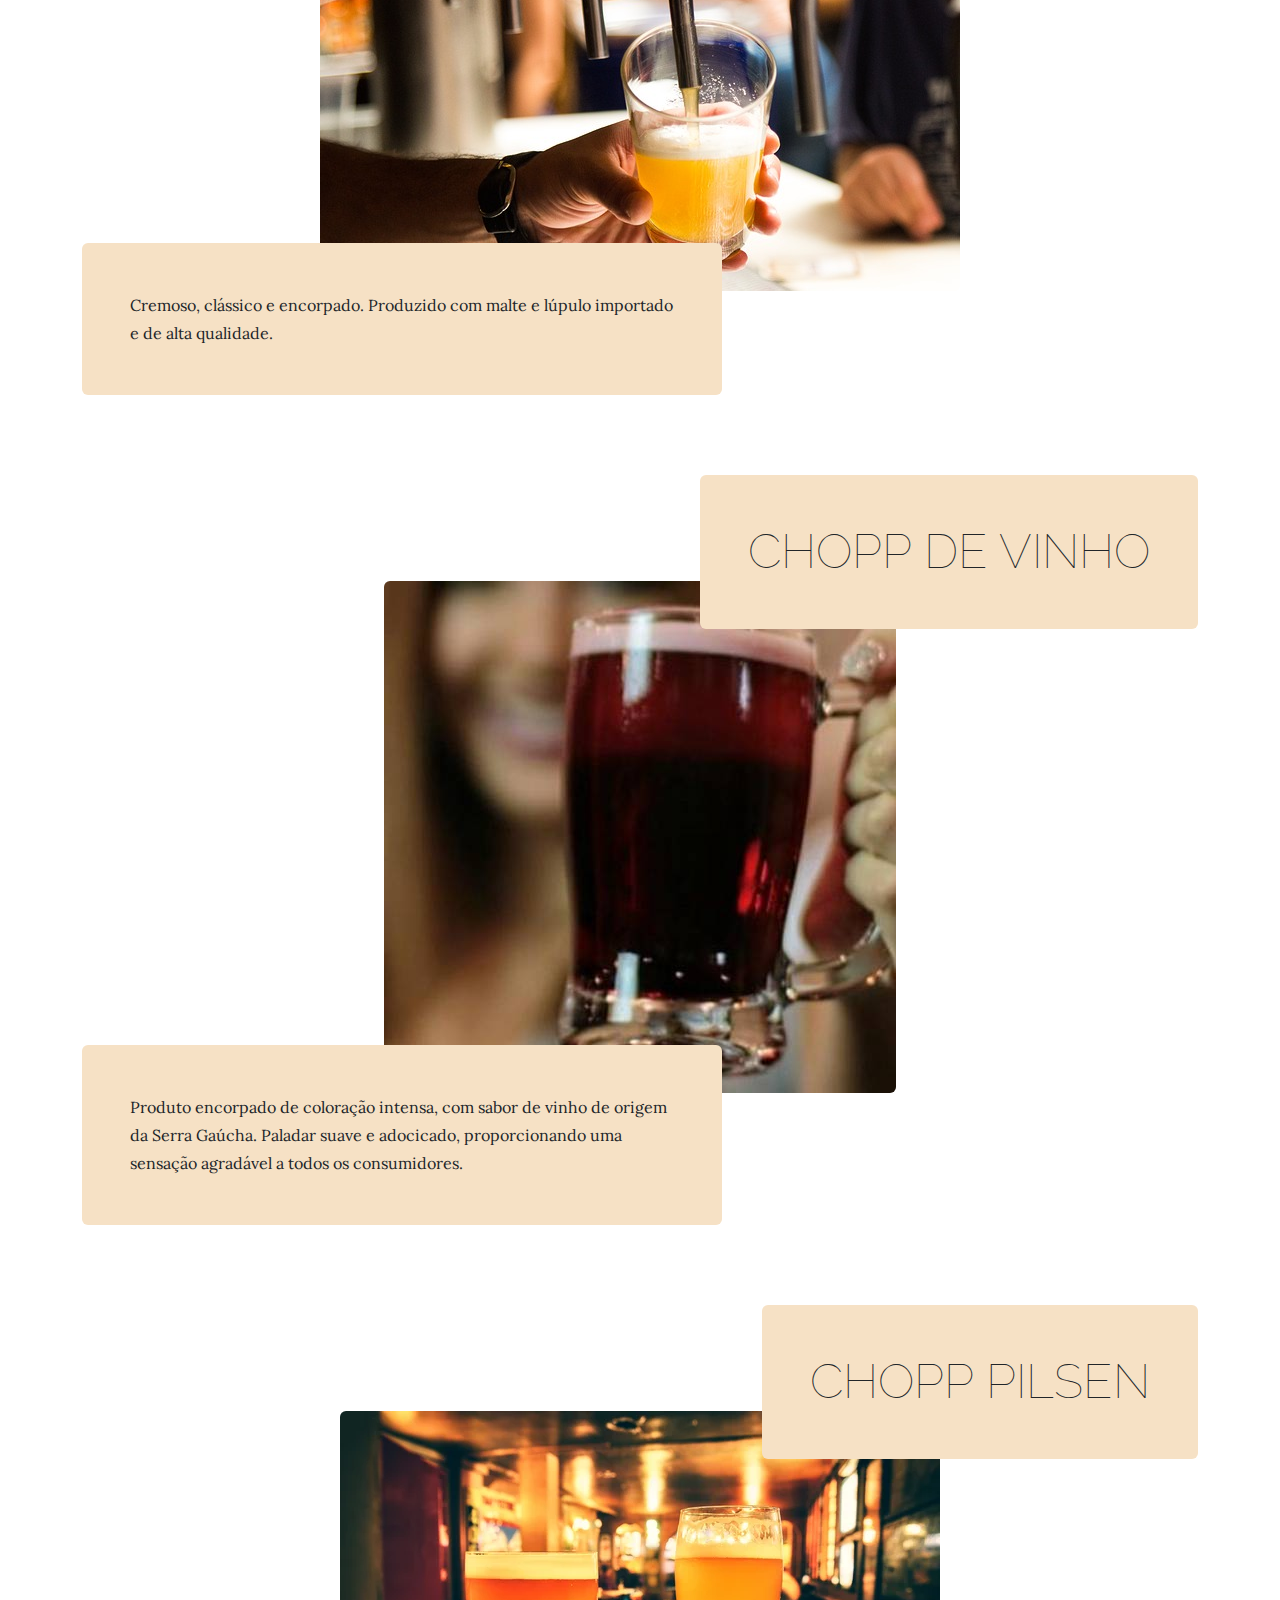
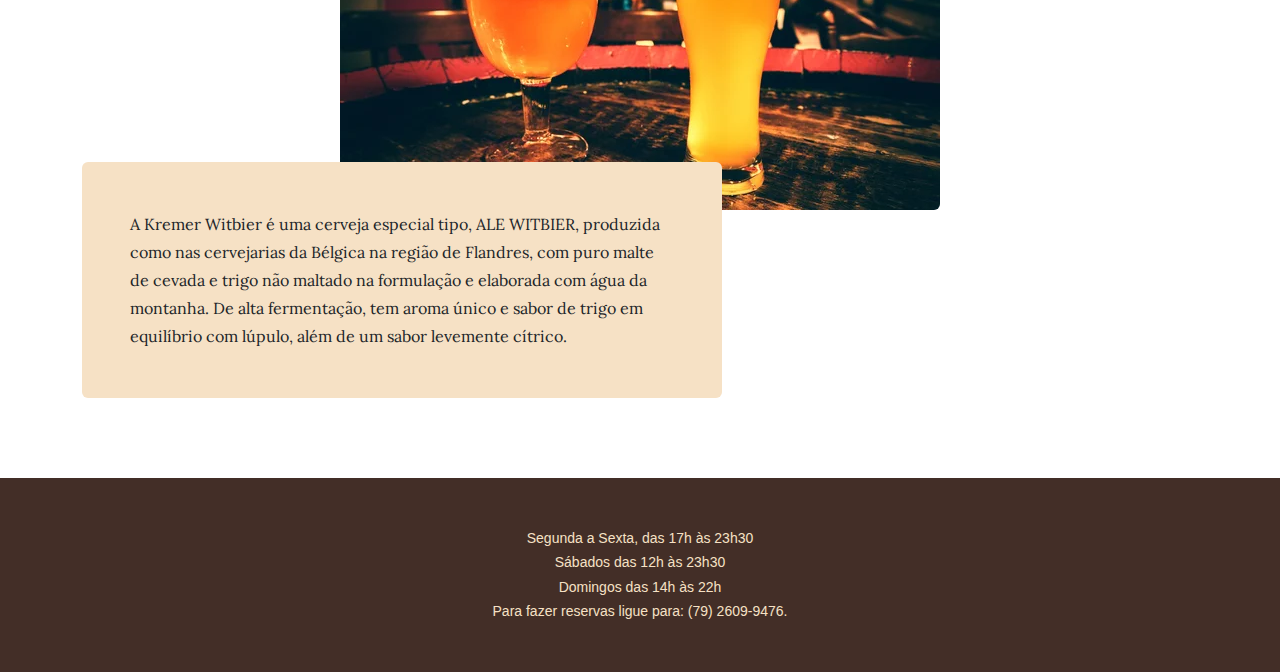
<file: template curso t.i 1/products.html>
<!DOCTYPE html>
<html lang="en">
    <head>
        <meta charset="utf-8" />
        <meta name="viewport" content="width=device-width, initial-scale=1, shrink-to-fit=no" />
        <meta name="description" content="" />
        <meta name="author" content="" />
        <title>Business Casual - Start Bootstrap Theme</title>
        <link rel="icon" type="image/x-icon" href="assets/favicon.ico" />
        <!-- Google fonts-->
        <link href="https://fonts.googleapis.com/css?family=Raleway:100,100i,200,200i,300,300i,400,400i,500,500i,600,600i,700,700i,800,800i,900,900i" rel="stylesheet" />
        <link href="https://fonts.googleapis.com/css?family=Lora:400,400i,700,700i" rel="stylesheet" />
        <!-- Core theme CSS (includes Bootstrap)-->
        <link href="styles.css" rel="stylesheet" />
    </head>
    <body>
      <header>
        <h1 class="site-heading text-center text-faded d-none d-lg-block">
            <span class="site-heading-upper text-primary mb-3">Belvedere Chopperia</span>
            <span class="site-heading-lower">Chopper Artesanal</span>
        </h1>
    </header>
      <nav class="navbar navbar-dark navbar-expand-lg  bg-dark py-lg-4">
        <div class="container-fluid">
          <a class="navbar-brand text-uppercase fw-bold d-lg-none" href="index.html">Belvedere Chopperia</a>
          <button class="navbar-toggler" type="button" data-bs-toggle="offcanvas" data-bs-target="#offcanvasDarkNavbar" aria-controls="offcanvasDarkNavbar" aria-label="Toggle navigation">
            <span class="navbar-toggler-icon"></span>
          </button>
          <div class="offcanvas offcanvas-end bg-dark w-25" tabindex="-1" id="offcanvasDarkNavbar" aria-labelledby="offcanvasDarkNavbarLabel">
            <div class="offcanvas-header">
              <h2 class="offcanvas-title" id="offcanvasDarkNavbarLabel">MENU</h2>
              <button type="button" class="btn-close btn-close-white" data-bs-dismiss="offcanvas" aria-label="Close"></button>
            </div>
            <div class="offcanvas-body">
              <ul class="navbar-nav justify-content-end flex-grow-1 pe-3">
                <li class="nav-item px-lg-4">
                  <a class="nav-link text-uppercase" href="index.html">Home</a>
                </li>
                <li class="nav-item px-lg-4">
                  <a class="nav-link text-uppercase" href="about.html">About</a>
                </li>
                  <li class="nav-item px-lg-4">
                    <a class="nav-link text-uppercase" href="products.html">Products</a>
                </li>
              </ul>
            </div>
          </div>
        </div>
      </nav>
        <section class="page-section">
            <div class="container">
                <div class="product-item">
                    <div class="product-item-title d-flex">
                        <div class="bg-faded p-5 d-flex ms-auto rounded">
                            <h2 class="section-heading mb-0">
                                <span class="section-heading-upper">
                                    COMBINADO À PERFEIÇÃO</span>
                                <span class="section-heading-lower">CHOPP ESCURO</span>
                            </h2>
                        </div>
                    </div>
                    <img class="product-item-img mx-auto d-flex rounded img-fluid mb-3 mb-lg-0" src="img/1524929_0c40cd4a37870db.jpg" alt="copo de chopp cheio" />
                    <div class="product-item-description d-flex me-auto">
                        <div class="bg-faded p-5 rounded"><p class="mb-0">
                            Temos orgulho do nosso trabalho, e isso mostra. Cada vez que você pede uma bebida nossa, garantimos que será uma experiência que valerá a pena. Quer seja o nosso Chopp Escuro
                            Textura encorpada e cremosa. Levemente adocicado com suaves notas de chocolate e café. Amargor moderado.</p></div>
                    </div>
                </div>
            </div>
          </section>
          <section class="page-section">
            <div class="container">
                <div class="product-item">
                    <div class="product-item-title d-flex">
                        <div class="bg-faded p-5 d-flex ms-auto rounded">
                            <h2 class="section-heading mb-0">
                                <span class="section-heading-lower">Chopp Pilsen</span>
                            </h2>
                        </div>
                    </div>
                    <img class="product-item-img mx-auto d-flex rounded img-fluid mb-3 mb-lg-0" src="img/choperia-1.jpg" alt="..." />
                    <div class="product-item-description d-flex me-auto">
                        <div class="bg-faded p-5 rounded"><p class="mb-0".>Cremoso, clássico e encorpado. Produzido com malte e lúpulo importado e de alta qualidade.</p></div>
                    </div>
                </div>
            </div>
        </section>
        <section class="page-section">
          <div class="container">
              <div class="product-item">
                  <div class="product-item-title d-flex">
                      <div class="bg-faded p-5 d-flex ms-auto rounded">
                          <h2 class="section-heading mb-0">
                              <span class="section-heading-lower">Chopp de vinho </span>
                          </h2>
                      </div>
                  </div>
                  <img class="product-item-img mx-auto d-flex rounded img-fluid mb-3 mb-lg-0" src="img/chopp-vinho.jpg" alt="..." />
                  <div class="product-item-description d-flex me-auto">
                      <div class="bg-faded p-5 rounded"><p class="mb-0">Produto encorpado de coloração intensa, com sabor de vinho de origem da Serra Gaúcha. Paladar suave e adocicado, proporcionando uma sensação agradável a todos os consumidores.</p></div>
                  </div>
              </div>
          </div>
      </section>
      <section class="page-section">
        <div class="container">
            <div class="product-item">
                <div class="product-item-title d-flex">
                    <div class="bg-faded p-5 d-flex ms-auto rounded">
                        <h2 class="section-heading mb-0">
                            <span class="section-heading-lower">Chopp Pilsen</span>
                        </h2>
                    </div>
                </div>
                <img class="product-item-img mx-auto d-flex rounded img-fluid mb-3 mb-lg-0" src="img/gold.jpg" alt="..." />
                <div class="product-item-description d-flex me-auto">
                    <div class="bg-faded p-5 rounded"><p class="mb-0">A Kremer Witbier é uma cerveja especial tipo, ALE WITBIER, produzida como nas cervejarias da Bélgica na região de Flandres, com puro malte de cevada e trigo não maltado na formulação e elaborada com água da montanha. De alta fermentação, tem aroma único e sabor de trigo em equilíbrio com lúpulo, além de um sabor levemente cítrico.</p></div>
                </div>
            </div>
        </div>
    </section>
<footer class="footer text-faded text-center py-5">
  <div class="container-fluid">
    <p class="m-0 small">
      <span style="font-family: Arial, Helvetica, sans-serif;">
        Segunda a Sexta, das 17h às 23h30
        <br>
        Sábados das 12h às 23h30
        <br>
        Domingos das 14h às 22h
       <br>
       Para fazer reservas ligue para: (79) 2609-9476. 
      </span>
    </p>
</div>
</footer>
        <!-- Bootstrap core JS-->
        <script src="https://cdn.jsdelivr.net/npm/@popperjs/core@2.11.8/dist/umd/popper.min.js" integrity="sha384-I7E8VVD/ismYTF4hNIPjVp/Zjvgyol6VFvRkX/vR+Vc4jQkC+hVqc2pM8ODewa9r" crossorigin="anonymous"></script>
        <!-- Core theme JS-->
        <script src="js/scripts.js"></script>
    </body>
</html>
</file>
